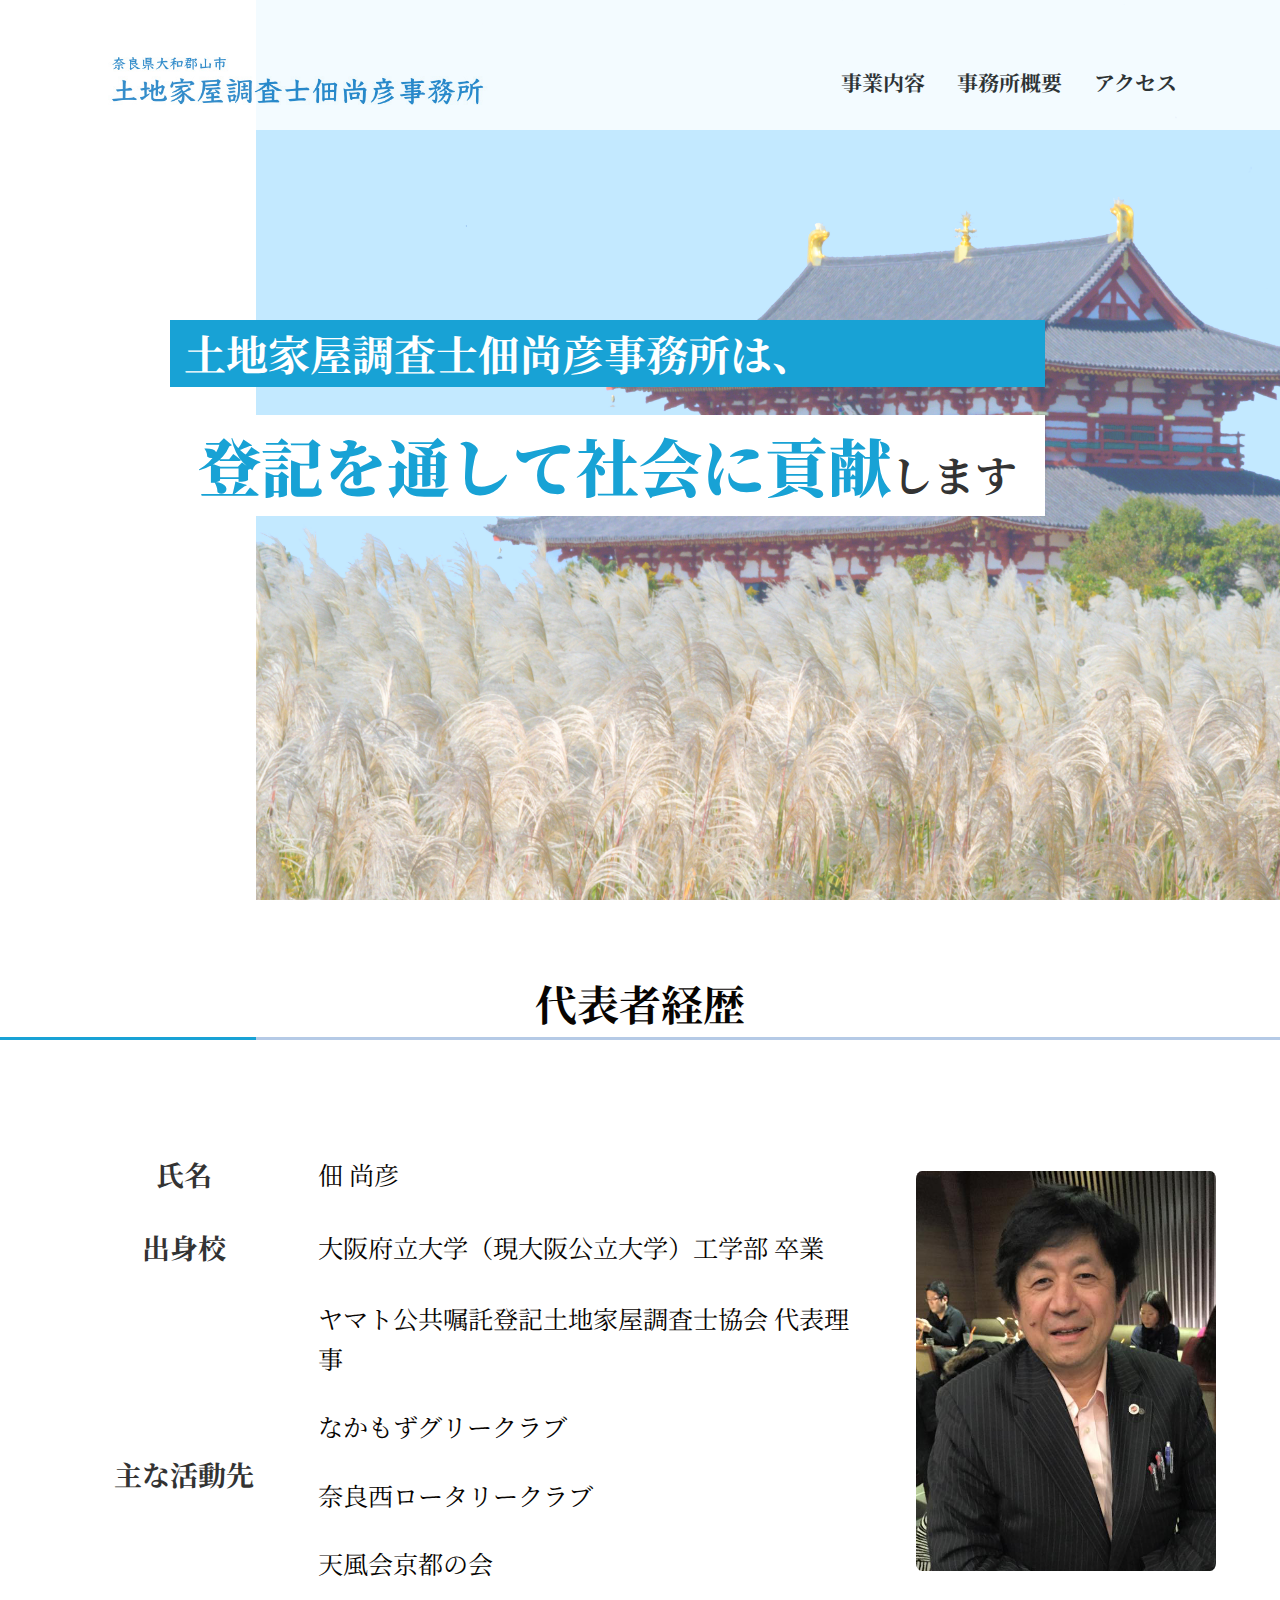
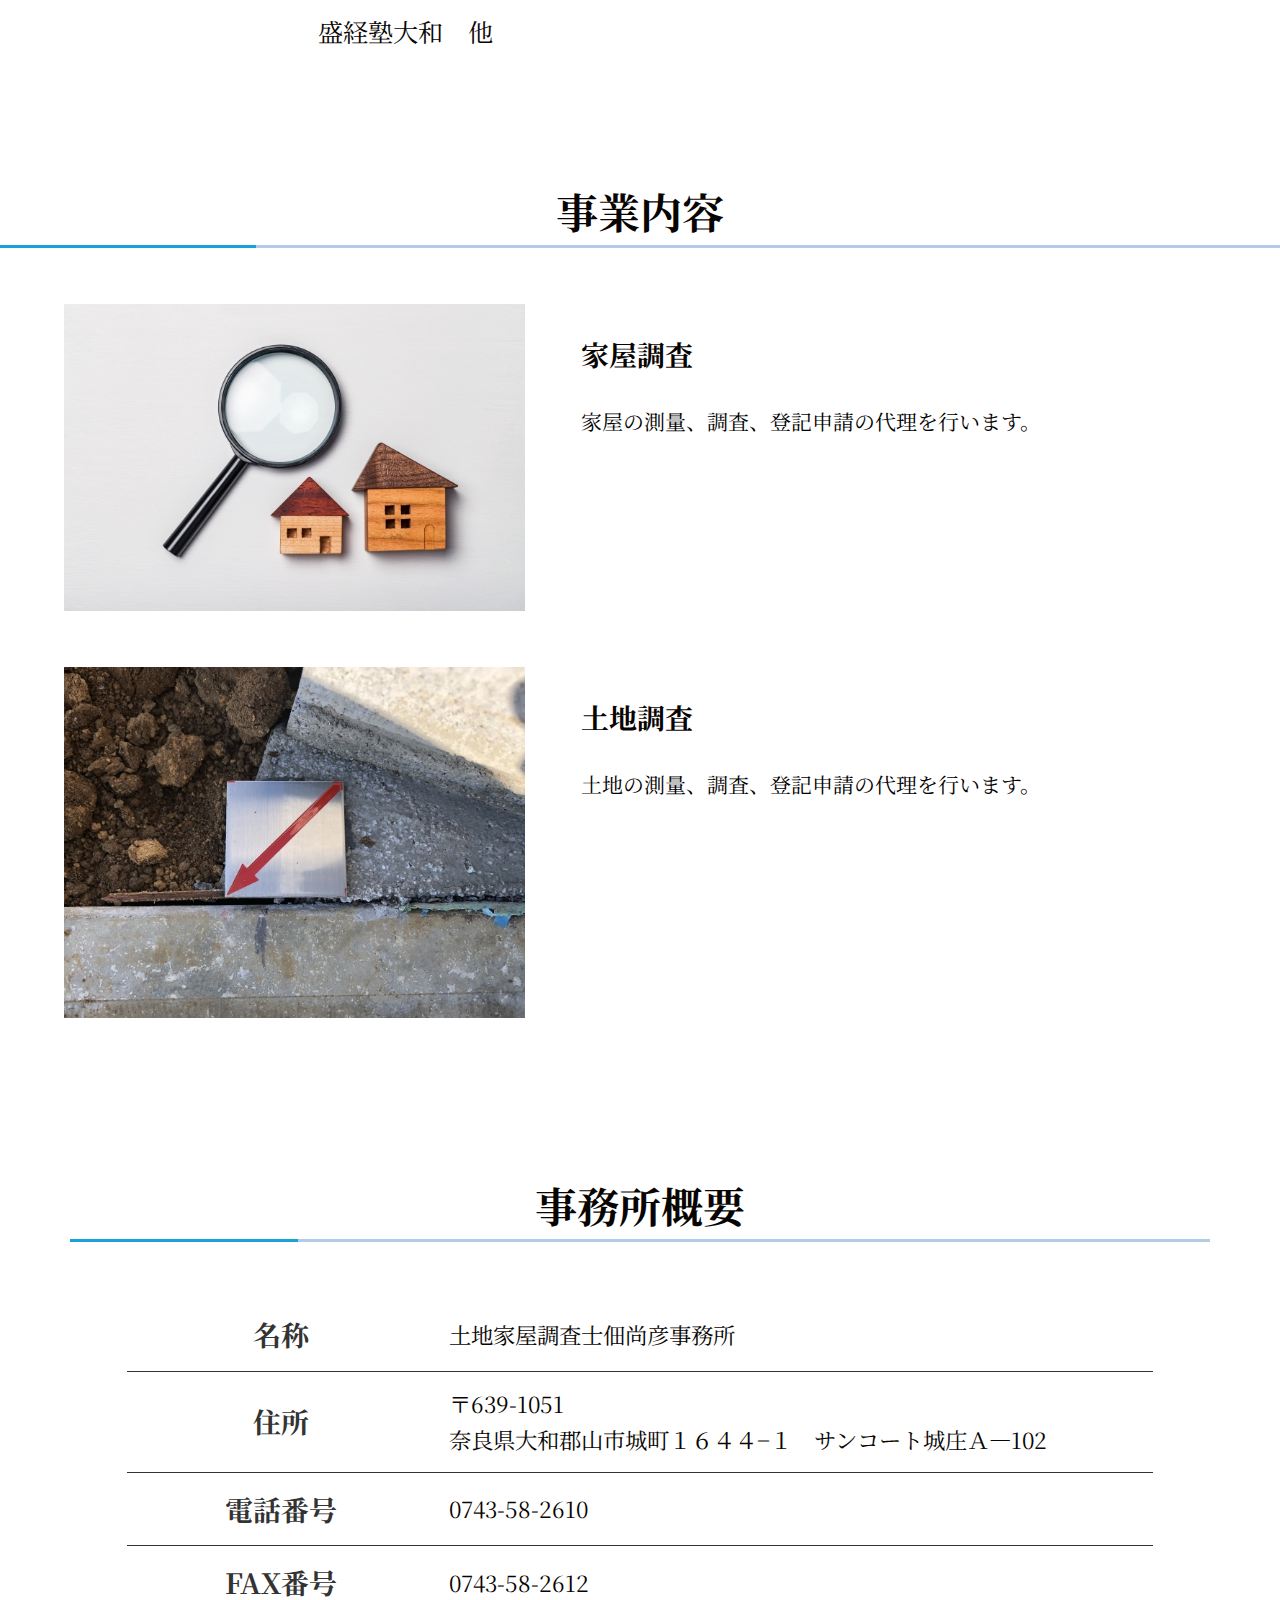
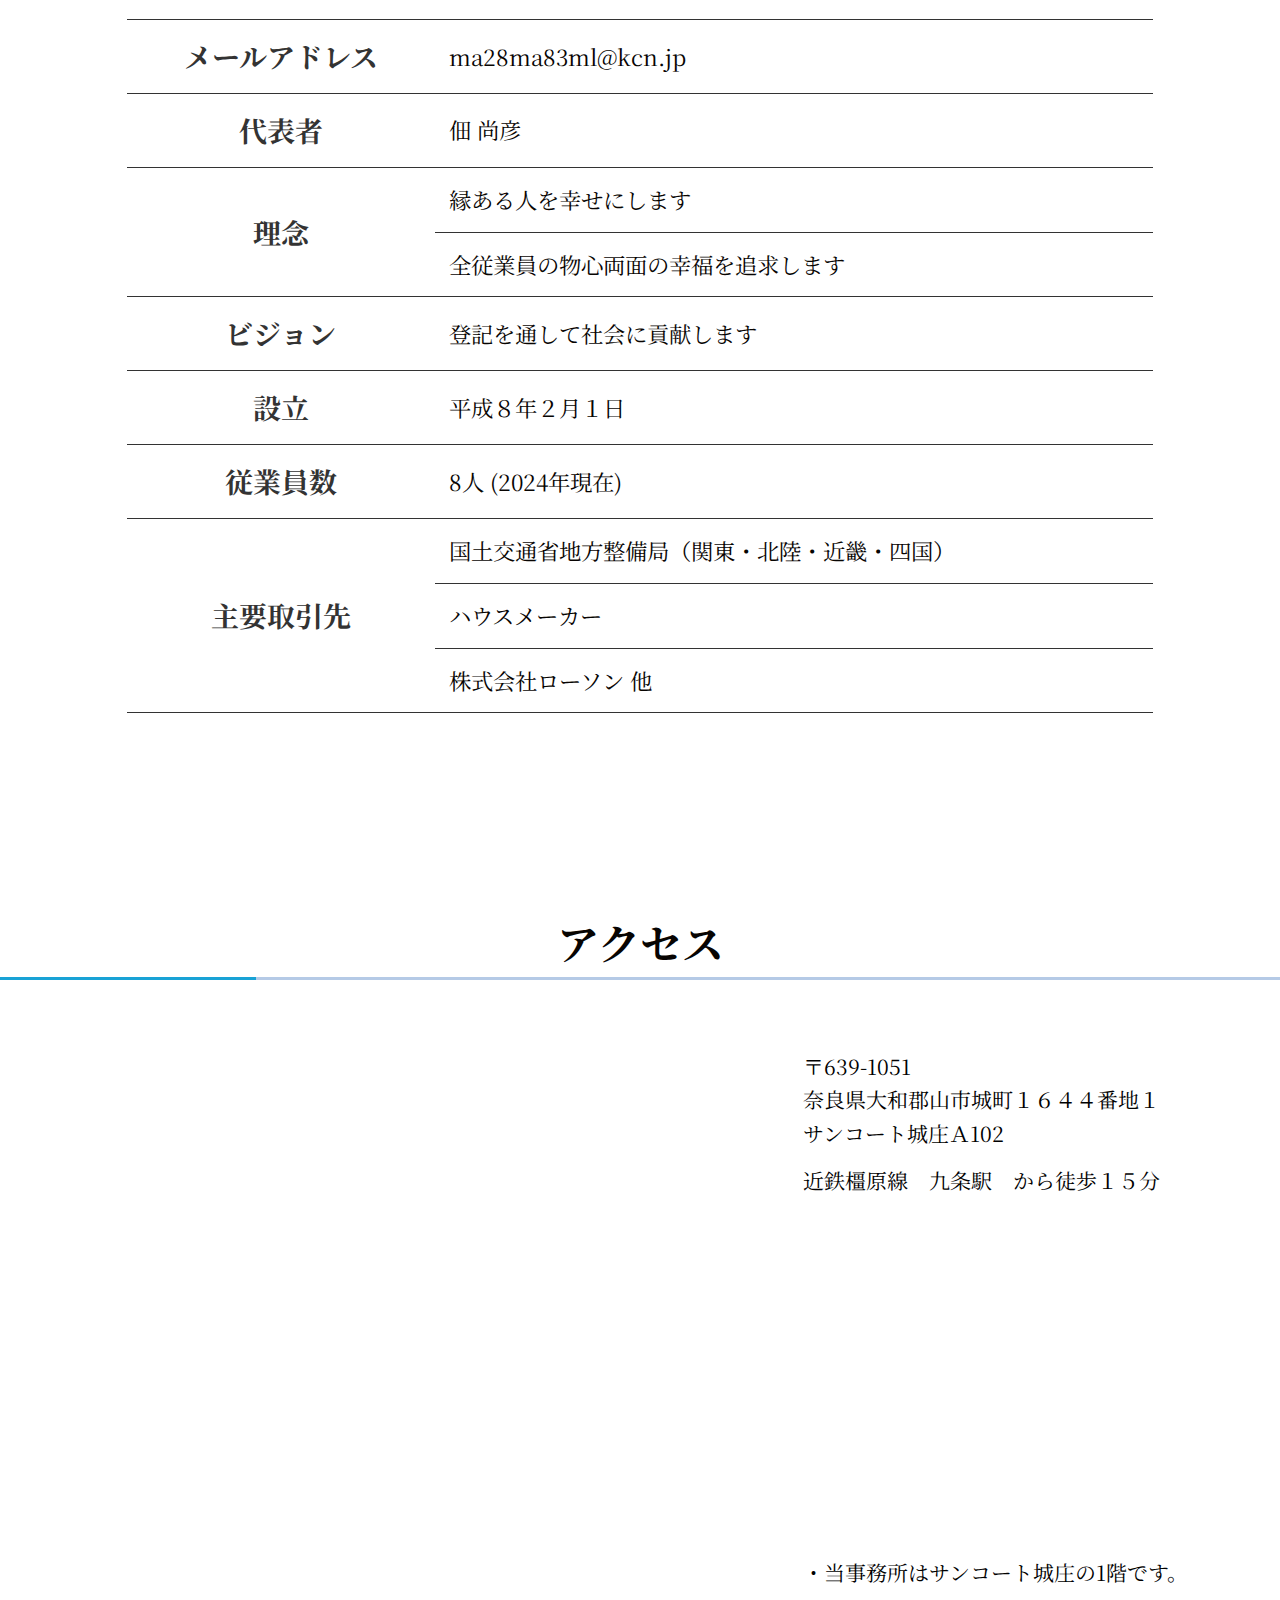
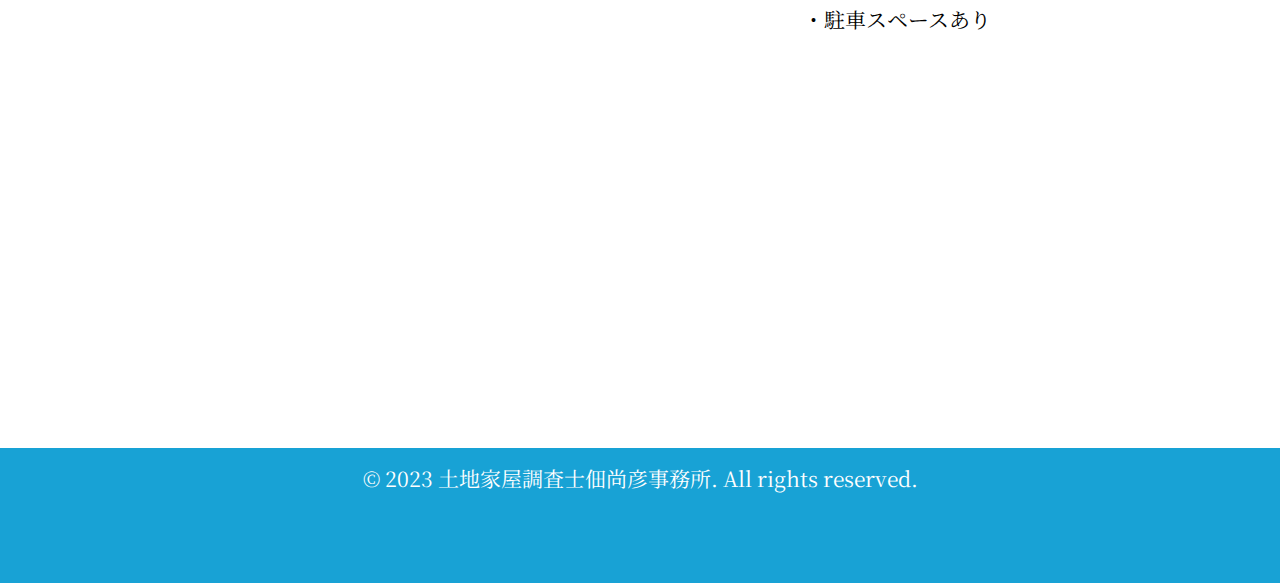
<file: index.html>
<!DOCTYPE html>
<html lang="ja">

<head>
    <meta charset="UTF-8">
    <meta name="viewport" content="width=device-width, initial-scale=1.0">
    <meta name="description" content="測量、土地の登記、建物の登記のことなら、奈良県大和郡山市の土地家屋調査士　佃尚彦事務所へご依頼ください">
    <link rel="preconnect" href="https://fonts.googleapis.com">
    <link rel="preconnect" href="https://fonts.gstatic.com" crossorigin>
    <link
        href="https://fonts.googleapis.com/css2?family=Noto+Sans+JP:wght@300;400;500;700&family=Noto+Serif+JP&display=swap"
        rel="stylesheet">
    <link rel="stylesheet" href="css/normalize.css">
    <link rel="stylesheet" href="css/style.css">
    <title>土地家屋調査士佃尚彦事務所</title>
</head>

<body>
    <header>
        <nav>
            <a href="#hero" class="logo">
                <h1>
                    <img src="images/HomeImage.jpg" alt="土地家屋調査士佃尚彦事務所" />
                </h1>
            </a>
            <div class="link">
                <a href="#service">事業内容</a>
                <a href="#about">事務所概要</a>
                <a href="#access"> アクセス</a>
            </div>
        </nav>
    </header>
    <section id="hero">
        <div class="hero-image">
            <img src="images/top.jpg" alt="トップ画像" />
        </div>
        <div class="hero-text">
            <div>
                <p>土地家屋調査士佃尚彦事務所は、</p>
            </div>
            <div class="philosophy">
                <p><span>登記を通して社会に貢献</span>します</p>
            </div>
        </div>
    </section>
    <section id="greeting">
        <h2>代表者経歴</h2>
        <div class="greeting container">
            <div class="greeting-content">
                <table>
                    <tr>
                        <th>氏名</th>
                        <td>佃 尚彦</td>
                    </tr>
                    <tr>
                        <th>出身校</th>
                        <td>大阪府立大学（現大阪公立大学）工学部 卒業</td>
                    </tr>
                    <tr>
                        <th rowspan="5">主な活動先</th>
                        <td>ヤマト公共嘱託登記土地家屋調査士協会 代表理事</td>
                    </tr>
                    <tr>
                        <td>なかもずグリークラブ</td>
                    </tr>
                    <tr>
                        <td>奈良西ロータリークラブ</td>
                    </tr>
                    <tr>
                        <td>天風会京都の会</td>
                    </tr>
                    <tr>
                        <td>盛経塾大和　他</td>
                    </tr>
                </table>
            </div>
            <div class="greeting-icon">
                <img src="images/tsukudanaohiko.jpeg" alt="">
            </div>
        </div>
    </section>
    <section id="service">
        <h2>事業内容</h2>
        <div class="container">
            <div class="service-item">
                <img src="images/tatemono.jpg" alt="土地調査アイコン" width="300" />
                <div class="service-text">
                    <h3>家屋調査</h3>
                    <p>家屋の測量、調査、登記申請の代理を行います。</p>
                </div>
            </div>
            <div class="service-item">
                <img src="images/touki.jpg" alt="家屋調査アイコン" width="300" />
                <div class="service-text">
                    <h3>土地調査</h3>
                    <p>土地の測量、調査、登記申請の代理を行います。</p>
                </div>
            </div>
        </div>
    </section>
    <section id="about">
        <h2>事務所概要</h2>
        <table class="container">
            <tr>
                <th>名称</th>
                <td>土地家屋調査士佃尚彦事務所</td>
            </tr>
            <tr>
                <th>住所</th>
                <td>〒639-1051<br>奈良県大和郡山市城町１６４４−１　サンコート城庄Ａ―102</td>
            </tr>
            <tr>
                <th>電話番号</th>
                <td>0743-58-2610</td>
            </tr>
            <tr>
                <th>FAX番号</th>
                <td>0743-58-2612</td>
            </tr>
            <tr>
                <th>メールアドレス</th>
                <td>ma28ma83ml@kcn.jp</td>
            </tr>
            <tr>
                <th>代表者</th>
                <td>佃 尚彦</td>
            </tr>
            <tr>
                <th rowspan="2">理念</th>
                <td>縁ある人を幸せにします</td>
            </tr>
            <tr>
                <td>全従業員の物心両面の幸福を追求します</td>
            </tr>
            <tr>
                <th>ビジョン</th>
                <td>登記を通して社会に貢献します</td>
            </tr>
            <tr>
                <th>設立</th>
                <td>平成８年２月１日</td>
            </tr>
            <tr>
                <th>従業員数</th>
                <td>8人 (2024年現在)</td>
            </tr>
            <tr>
                <th rowspan="3">主要取引先</th>
                <td>国土交通省地方整備局（関東・北陸・近畿・四国）</td>
            </tr>
            <tr>
                <td>ハウスメーカー</td>
            </tr>
            <tr>
                <td>株式会社ローソン 他</td>
            </tr>
        </table>
    </section>
    <section id="access">
        <h2>アクセス</h2>
        <div class="container">
            <div class="map">
                <iframe
                    src="https://www.google.com/maps/embed?pb=!1m18!1m12!1m3!1d820.4720143053771!2d135.7679241401487!3d34.6575298991563!2m3!1f0!2f0!3f0!3m2!1i1024!2i768!4f100!3m3!1m2!1s0x60013b4085f619c5%3A0x22e4a942113ae060!2z5Zyf5Zyw5a625bGL6Kq_5p-75aOrIOS9g-WwmuW9puS6i-WLmeaJgA!5e0!3m2!1sja!2sjp!4v1682810503164!5m2!1sja!2sjp"
                    width="1000" height="450" style="border:0;" allowfullscreen="" loading="lazy"
                    referrerpolicy="no-referrer-when-downgrade"></iframe>
                <div class="map_right">
                    <p>〒639-1051<br>奈良県大和郡山市城町１６４４番地１<br>サンコート城庄Ａ102</p>
                    <p>近鉄橿原線　九条駅　から徒歩１５分</p>
                </div>
            </div>
            <div class="map">
                <iframe
                    src="https://www.google.com/maps/embed?pb=!4v1693715859044!6m8!1m7!1sPQwbis-6MpLnHTJOvCL9dA!2m2!1d34.65836034063045!2d135.7669844035557!3f152.4583700641096!4f2.6141627605821185!5f0.7820865974627469"
                    width="1000" height="450" style="border:0;" allowfullscreen="" loading="lazy"
                    referrerpolicy="no-referrer-when-downgrade"></iframe>
                <div class="map_right">
                    <p>・当事務所はサンコート城庄の1階です。</p>
                    <p>・駐車スペースあり</p>
                </div>
            </div>
        </div>
    </section>
    <footer>
        <p>© 2023 土地家屋調査士佃尚彦事務所. All rights reserved.</p>
    </footer>
    <script src="main.js"></script>
</body>

</html>
</file>
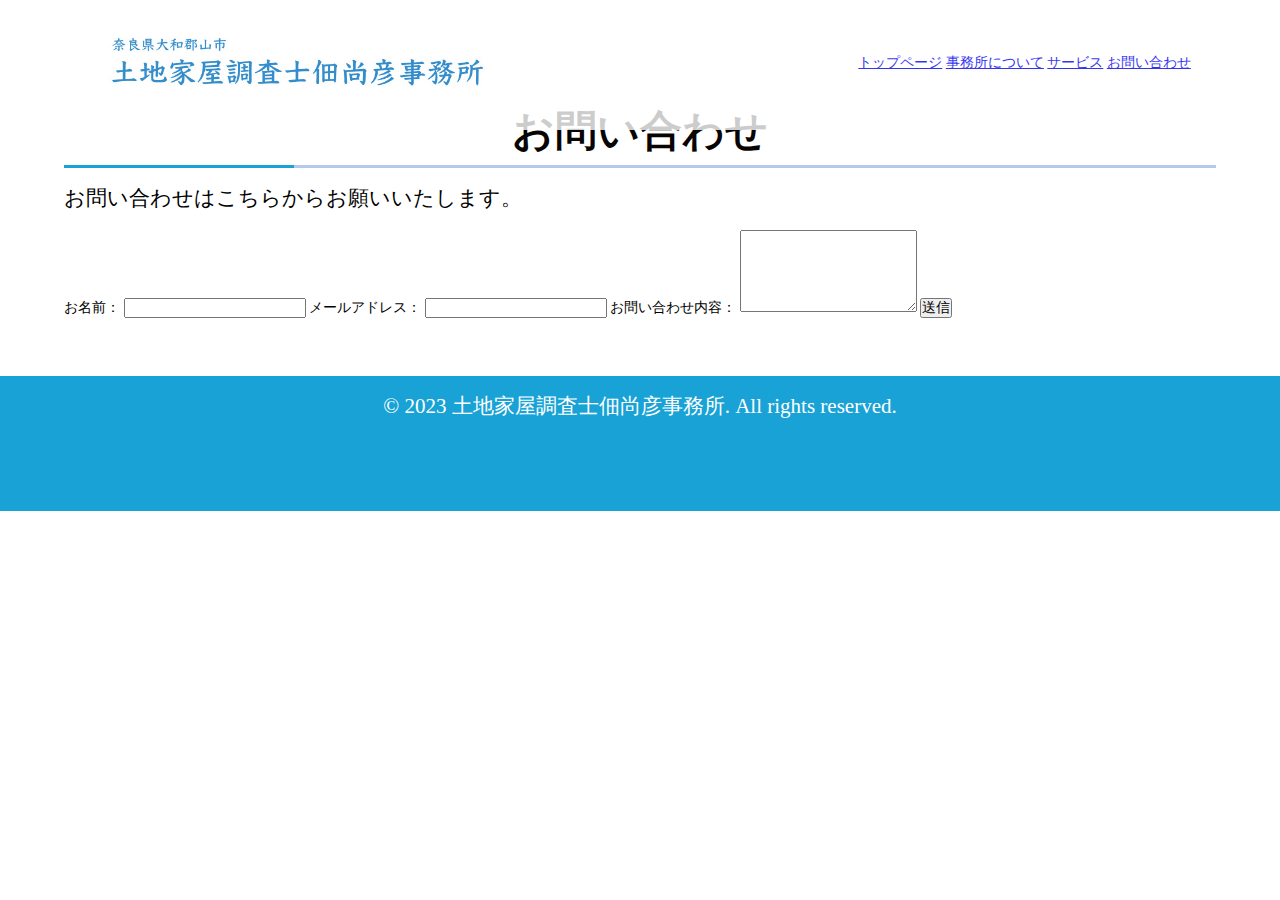
<file: contact.html>
<!DOCTYPE html>
<html lang="ja">
<head>
    <meta charset="UTF-8">
    <meta name="viewport" content="width=device-width, initial-scale=1.0">
    <link rel="stylesheet" href="css/style.css">
    <title>奈良県大和郡山市土地家屋調査士佃尚彦事務所</title>
</head>
<body>
    <header>
        <nav>
            <a href="/" class="logo">
                <img src="images/HomeImage.jpg" alt="Company Logo" />
            </a>
            <div>
                <a href="index.html">トップページ</a>
                <a href="about.html">事務所について</a>
                <a href="service.html">サービス</a>
                <a href="contact.html">お問い合わせ</a>
            </div>
        </nav>
    </header>
    <main>        <!-- お問い合わせセクション -->
        <section id="contact-section" class="contact-section">
            <div class="container">
                <h2>お問い合わせ</h2>
                <p>お問い合わせはこちらからお願いいたします。</p>
                <form class="contact-form" action="#" method="post">
                    <label for="name">お名前：</label>
                    <input type="text" id="name" name="name" required>

                    <label for="email">メールアドレス：</label>
                    <input type="email" id="email" name="email" required>

                    <label for="message">お問い合わせ内容：</label>
                    <textarea id="message" name="message" rows="5" required></textarea>

                    <input type="submit" value="送信">
                </form>
            </div>
        </section>
    </main>
    <footer>
        <p>© 2023 土地家屋調査士佃尚彦事務所. All rights reserved.</p>
    </footer>
    <script src="main.js"></script>
</body>

</html>
</file>
<file: css/style.css>
@charset "UTF-8";
@import url("normalize.css");
* {
  margin: 0;
  padding: 0;
  font-size: 14px;
  box-sizing: border-box;
}

img {
  width: 100%;
}

body {
  font-family: "Noto Serif JP", serif;
  line-height: 1.6;
  background-color: #ffffff;
}

h2 {
  font-size: 3rem;
  text-align: center;
  margin: 2rem 0 1rem 0;
  color: #070402;
  position: relative;
  border-bottom: 3px solid #b5cae6;
}

h2::after {
  position: absolute;
  content: " ";
  display: block;
  border-bottom: 3px solid #18a2d5;
  width: 20%;
  bottom: -3px;
}

h3 {
  font-size: 2rem;
  color: #070402;
  margin: 2rem 0;
}

p {
  font-size: 1.5rem;
  margin-bottom: 1rem;
}

section {
  padding-top: 3rem;
  max-width: 1280px;
  margin: 0 auto;
}

.container {
  width: 90%;
  margin: 4rem auto;
}

header {
  position: fixed;
  top: 0;
  left: 0;
  width: 100%;
  height: 130px;
  background-color: #ffffff;
  z-index: 1000;
  padding: 1rem 2rem;
  opacity: 0.8;
}
header nav {
  display: flex;
  justify-content: space-between;
  align-items: center;
  margin: 0 5%;
}
header nav .logo {
  display: inline-block;
  margin-right: 1rem;
}
header nav .logo img {
  height: 90px;
  width: auto;
  transition: transform 0.3s;
}
header nav .logo img:hover {
  transform: scale(1.05);
}
header nav div.link a {
  color: #070402;
  font-size: 1.5rem;
  text-decoration: none;
  margin: 1rem;
  transition: color 0.3s;
  font-weight: bold;
  transition: transform 0.3s;
}
header nav div.link a:hover {
  transform: scale(1.05);
}

/* ヘッダー */
#hero {
  max-width: 100vw;
  position: relative;
  display: flex;
  align-items: center;
  justify-content: center;
  height: 100vh;
  padding-top: 5rem;
}
#hero .hero-image img {
  width: 80%;
  height: 100%;
  object-fit: cover;
  opacity: 0.7;
  filter: saturate(150%);
  position: absolute;
  top: 0;
  right: 0;
}
#hero .hero-text {
  z-index: 1;
  position: absolute;
  top: 300px;
  left: 150px;
}
#hero .hero-text div {
  background-color: #18a2d5;
  margin: 20px;
}
#hero .hero-text div p {
  color: #ffffff;
  font-size: 3rem;
  font-weight: bolder;
  margin: 1rem;
}
#hero .hero-text div.philosophy {
  background-color: #ffffff;
}
#hero .hero-text div.philosophy p {
  color: #333;
  font-size: 3rem;
  font-weight: bolder;
  margin: 2rem;
}
#hero .hero-text div.philosophy p span {
  color: #18a2d5;
  font-size: 4.5rem;
  font-weight: bolder;
}
#hero .hero-text h1 {
  font-size: 5rem;
  font-weight: bolder;
  margin-bottom: 3rem;
}
#hero .hero-text p {
  font-weight: bolder;
  margin-bottom: 1rem;
}

.greeting {
  display: flex;
  justify-content: space-between;
  align-items: center;
  margin: 3rem auto;
}
.greeting .greeting-icon img {
  width: 300px;
  height: 400px;
  border-radius: 2%;
}
.greeting .greeting-content {
  width: 800px;
}
.greeting .greeting-content p {
  font-size: 1.2rem;
  line-height: 1.5;
}
.greeting .greeting-content .sign {
  display: flex;
  justify-content: flex-end;
}
.greeting .greeting-content .sign img {
  width: 300px;
  height: 100px;
  margin: 0 auto;
}
.greeting table {
  border-collapse: collapse;
  border-spacing: 0;
  margin-top: 4rem;
}
.greeting table th {
  font-size: 2rem;
  font-weight: bold;
  width: 30%;
  padding: 1rem 0;
  color: #333;
}
.greeting table td {
  font-size: 1.8rem;
  padding: 1rem;
  border: none;
  color: #070402;
}

.intro-container {
  display: flex;
  justify-content: space-around;
  flex-wrap: wrap;
  margin: 3rem auto;
}

/* サービス概要セクション */
#services {
  background-color: #ffffff;
  padding: 5rem;
}

.service-item {
  display: flex;
  margin: 4rem auto;
}
.service-item img {
  width: 40%;
}
.service-item .service-text {
  margin-left: 4rem;
}

/* 会社概要セクション */
#about {
  background-color: #ffffff;
  padding: 5rem;
}
#about table {
  border-collapse: collapse;
  border-spacing: 0;
}
#about table tr {
  border-bottom: 1px solid #333;
}
#about table th {
  font-size: 2rem;
  font-weight: bold;
  width: 30%;
  padding: 1rem 0;
  border: none;
  color: #333;
}
#about table td {
  font-size: 1.6rem;
  padding: 1rem;
  color: #070402;
}

#access .map {
  display: flex;
  margin-bottom: 4rem;
}
#access .map .map_right {
  width: 600px;
  margin-left: 2rem;
  padding: 1rem;
}
#access .map .map_right p {
  font-size: 1.5rem;
}

footer {
  background-color: #18a2d5;
  color: #ffffff;
  text-align: center;
  padding: 1rem 0;
  height: 15vh;
}

/* モバイルデバイス用のスタイル */
/* モバイルデバイス用のスタイル */
@media (max-width: 768px) {
  html {
    max-width: 768px;
  }
  h1 {
    font-size: 3rem;
  }
  h2 {
    font-size: 2.5rem;
    margin: 2rem 0 1rem 0;
  }
  h3 {
    font-size: 2rem;
  }
  p {
    font-size: 1.5rem;
  }
  header {
    width: 100vw;
    position: relative;
    height: 150px;
  }
  header .link {
    display: none;
  }
  #hero .hero-image img {
    width: 100vw;
    right: auto;
    left: 0;
  }
  #hero .hero-text {
    top: 50px;
    left: 40px;
  }
  #hero .hero-text div p {
    font-size: 2rem;
  }
  #hero .hero-text div.philosophy p {
    font-size: 2rem;
  }
  #hero .hero-text div.philosophy p span {
    font-size: 2.5rem;
  }
  .greeting table {
    margin-top: 1rem;
  }
  .greeting table th {
    font-size: 1.5rem;
  }
  .greeting table td {
    font-size: 1.2rem;
  }
  .hero-text,
  .greeting-content,
  .service-item {
    text-align: center;
  }
  .container {
    width: 100%;
    margin: 0 auto;
  }
  .greeting {
    flex-direction: column;
  }
  .greeting .greeting-icon img {
    width: 100%;
    margin: 0 auto;
  }
  .greeting .greeting-content {
    width: 100%;
  }
  .service-item {
    flex-direction: column-reverse;
  }
  .service-item img {
    width: 60%;
    margin: 0 auto;
  }
  .service-item .service-text {
    margin-left: 0;
    margin-top: 2rem;
  }
  #about {
    padding: 1rem;
  }
  #about table th {
    font-size: 1.5rem;
  }
  #about table td {
    font-size: 1.2rem;
  }
  .map {
    flex-direction: column;
  }
  .map .map_right {
    width: 100%;
  }
  iframe {
    width: 90%;
    margin: 0 auto;
  }
}/*# sourceMappingURL=style.css.map */
</file>
